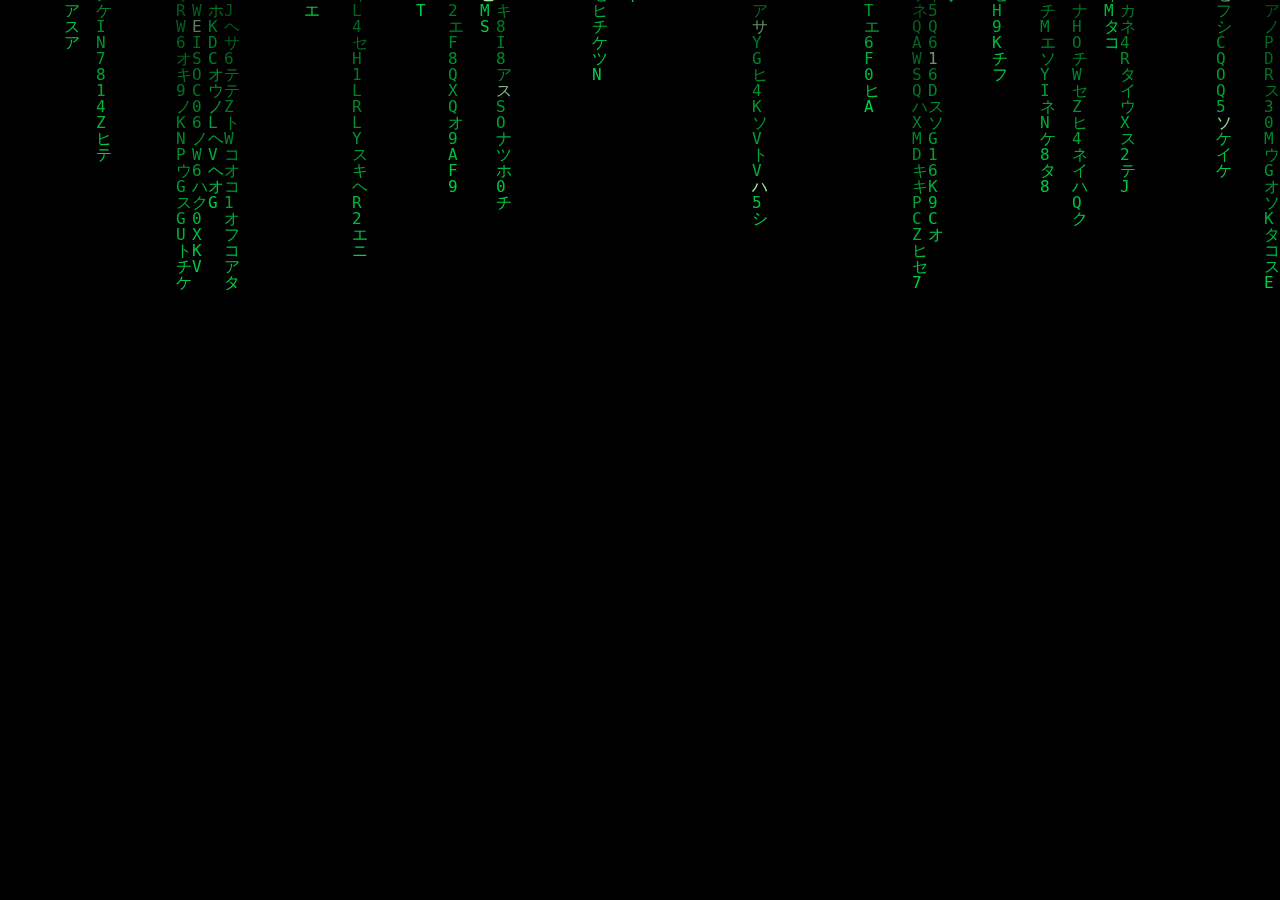
<file: localhost/landing.html>
<!DOCTYPE html>
<!-- Copyright (C) 2026 Jonas Immanuel Frey - Licensed under GPLv2. See LICENSE file for details. -->
<html lang="en">
<head>
    <meta charset="UTF-8">
    <meta name="viewport" content="width=device-width, initial-scale=1.0">
    <title>VeryOS</title>
    <style>
        * { margin: 0; padding: 0; box-sizing: border-box; }

        body {
            background: #000;
            overflow: hidden;
            font-family: 'Courier New', Courier, monospace;
        }

        #canvas__matrix {
            position: fixed;
            top: 0; left: 0;
            z-index: 0;
        }

        #el__words {
            position: fixed;
            inset: 0;
            display: flex;
            flex-direction: column;
            align-items: center;
            justify-content: center;
            z-index: 10;
            gap: clamp(0.2rem, 1vw, 1rem);
            pointer-events: none;
        }

        .el__word {
            font-size: clamp(3.5rem, 10vw, 10rem);
            font-weight: 900;
            color: #ffffff;
            font-family: 'Courier New', Courier, monospace;
            letter-spacing: 0.04em;
            text-shadow:
                0 0 20px rgba(0, 255, 70, 1),
                0 0 60px rgba(0, 255, 70, 0.6),
                0 0 120px rgba(0, 255, 70, 0.3);
            opacity: 0;
            line-height: 1.1;
            user-select: none;
        }
    </style>
</head>
<body>
    <canvas id="canvas__matrix"></canvas>
    <div id="el__words"></div>

    <script>
        // Copyright (C) 2026 Jonas Immanuel Frey - Licensed under GPLv2. See LICENSE file for details.

        // ── matrix rain ──────────────────────────────────────────────────────

        let o_canvas = document.getElementById('canvas__matrix');
        let o_ctx    = o_canvas.getContext('2d');

        let n_font_sz = 16;
        let a_n_drop  = [];

        let f_resize = function() {
            o_canvas.width  = window.innerWidth;
            o_canvas.height = window.innerHeight;
            let n_cnt_col = Math.floor(o_canvas.width / n_font_sz);
            a_n_drop = Array.from({ length: n_cnt_col }, function() {
                return Math.floor(Math.random() * -50);
            });
        };
        f_resize();
        window.addEventListener('resize', f_resize);

        let s_chars = 'アイウエオカキクケコサシスセソタチツテトナニヌネノハヒフヘホ0123456789ABCDEFGHIJKLMNOPQRSTUVWXYZ';

        let f_draw_matrix = function() {
            o_ctx.fillStyle = 'rgba(0,0,0,0.045)';
            o_ctx.fillRect(0, 0, o_canvas.width, o_canvas.height);

            o_ctx.font = n_font_sz + 'px monospace';

            for (let n_idx = 0; n_idx < a_n_drop.length; n_idx++) {
                let n_nor = Math.random();
                // brighter head, dimmer trail
                if (n_nor > 0.97) {
                    o_ctx.fillStyle = '#afffaf';
                } else {
                    o_ctx.fillStyle = '#00cc44';
                }

                let s_char = s_chars[Math.floor(Math.random() * s_chars.length)];
                o_ctx.fillText(s_char, n_idx * n_font_sz, a_n_drop[n_idx] * n_font_sz);

                if (a_n_drop[n_idx] * n_font_sz > o_canvas.height && Math.random() > 0.975) {
                    a_n_drop[n_idx] = 0;
                }
                a_n_drop[n_idx]++;
            }
        };

        setInterval(f_draw_matrix, 33);

        // ── word animation ────────────────────────────────────────────────────

        let el__words    = document.getElementById('el__words');
        let a_s_word     = ['building', 'code,', 'that', 'lasts'];
        let n_ms__char   = 75;   // ms per character typed
        let n_ms__pause  = 350;  // pause between words

        let f_show_word = function(n_idx__word) {
            if (n_idx__word >= a_s_word.length) return;

            let el__word      = document.createElement('span');
            el__word.className = 'el__word';
            el__words.appendChild(el__word);

            let s_word       = a_s_word[n_idx__word];
            let n_idx__char  = 0;

            let n_id__type = setInterval(function() {
                if (n_idx__char < s_word.length) {
                    el__word.textContent += s_word[n_idx__char];
                    el__word.style.opacity = '1';
                    n_idx__char++;
                } else {
                    clearInterval(n_id__type);
                    setTimeout(function() {
                        f_show_word(n_idx__word + 1);
                    }, n_ms__pause);
                }
            }, n_ms__char);
        };

        setTimeout(function() {
            f_show_word(0);
        }, 800);
    </script>
</body>
</html>
</file>
